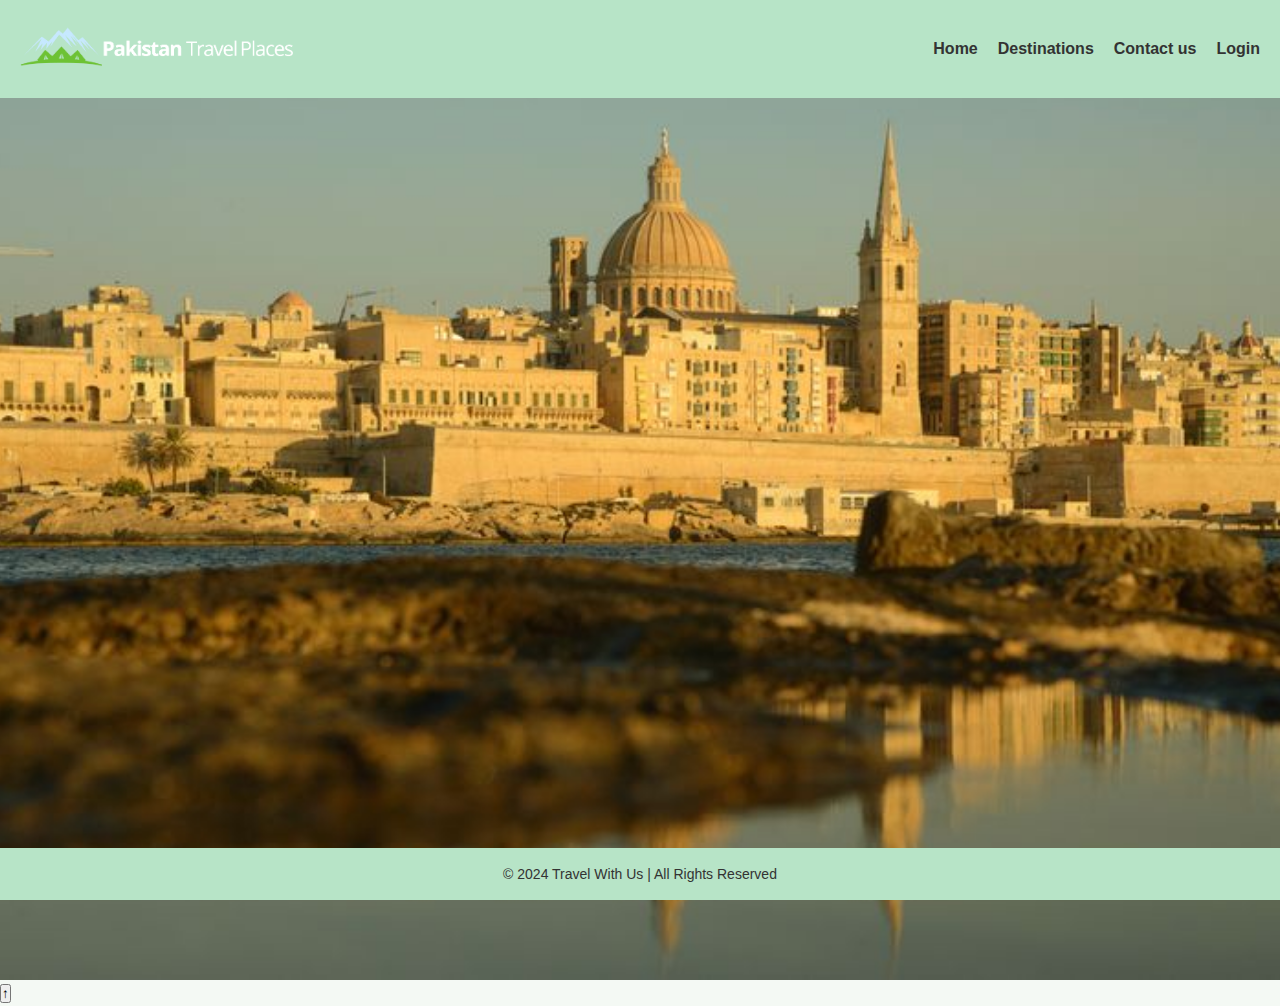
<file: index.html>
<!DOCTYPE html>
<html lang="en">

<head>
    <meta charset="UTF-8">
    <meta name="viewport" content="width=device-width, initial-scale=1.0">
    <title>Book Your Travel</title>
    <link rel="stylesheet" href="./style.css">
</head>

<body>

    <header>
        <div class="logo">
            <img src="./images/logo.png.png" alt="Travel With Us Logo">
        </div>
        <nav>
            <ul>
                <li><a href="./index.html">Home</a></li>
                <li><a href="./destinations.html">Destinations</a></li>
                <li><a href="./contact.html">Contact us</a></li>
                <li><a href="./login.html">Login</a></li>
            </ul>
        </nav>
    </header>

    <main>
        <section class="hero" id="hero">
            <div class="hero-content">
                <h2>Explore the World with Us — Your Journey Begins Here.</h2>
                <p>At <strong>Travel With Us</strong>, we believe that travel is not just about reaching a destination — it's about creating unforgettable experiences along the way. Whether you're exploring breathtaking landscapes, immersing yourself in vibrant cultures, or relaxing in luxurious resorts, we ensure every moment of your trip is special. With personalized itineraries, expert guides, and exclusive deals, we offer more than just travel — we offer adventure, comfort, and the promise of discovering new horizons. Travel with us, and let your dream vacation become a reality!</p>
            </div>
        </section>
    </main>

    <footer>
        <p>&copy; 2024 Travel With Us | All Rights Reserved</p>
    </footer>
    
<script src="script.js"></script>
    
</body>

</html>
</file>
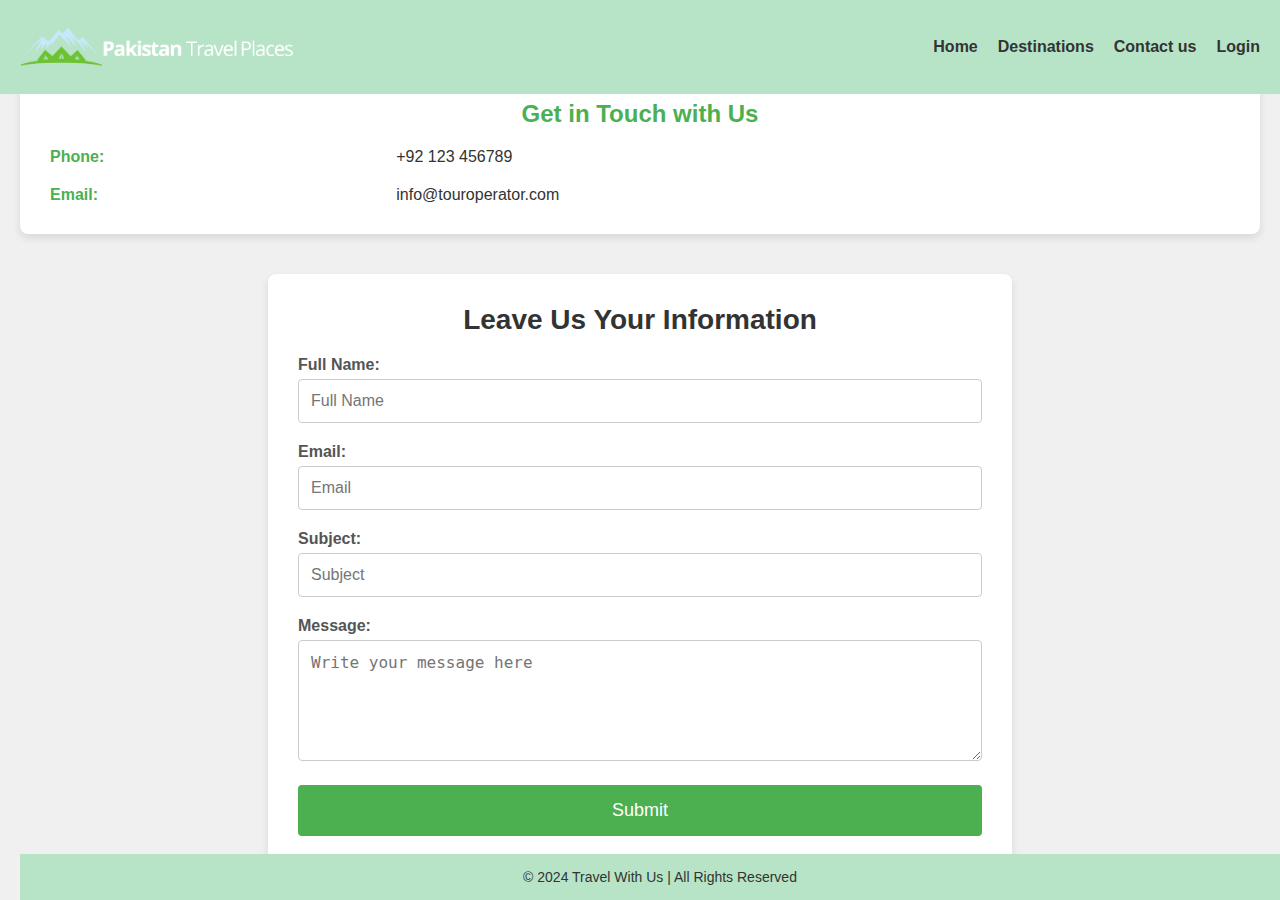
<file: contact.html>
<!DOCTYPE html>
<html lang="en">
<head>
    <meta charset="UTF-8">
    <meta name="viewport" content="width=device-width, initial-scale=1.0">
    <title>Contact Your Tour Operator</title>
    <link rel="stylesheet" href="./style3.css">
</head>
<body>
    <header>
        <div class="logo">
            <img src="./images/logo.png.png" alt="Travel With Us Logo">
        </div>
        <nav>
            <ul>
                <li><a href="./index.html">Home</a></li>
                <li><a href="./destinations.html">Destinations</a></li>
                <li><a href="./contact.html">Contact us</a></li>
                <li><a href="./login.html">Login</a></li>
            </ul>
        </nav>
    </header>
    
    <div class="contact-info">
        <div class="info-container">
            <h2>Get in Touch with Us</h2>
            <table>
                <tr>
                    <td><strong>Phone:</strong></td>
                    <td>+92 123 456789</td>
                </tr>
                <tr>
                    <td><strong>Email:</strong></td>
                    <td>info@touroperator.com</td>
                </tr>
            </table>
        </div>
    </div>

    <div class="contact-form">
        <h1>Leave Us Your Information</h1>
        <form action="/submit" method="POST">
            <div class="form-group">
                <label for="fullname">Full Name:</label>
                <input type="text" id="fullname" name="fullname" placeholder="Full Name" required> 
            </div>

            <div class="form-group">
                <label for="email">Email:</label>
                <input type="email" id="email" name="email" placeholder="Email" required> 
            </div>

            <div class="form-group">
                <label for="subject">Subject:</label>
                <input type="text" id="subject" name="subject" placeholder="Subject" required> 
            </div>

            <div class="form-group">
                <label for="message">Message:</label>
                <textarea id="message" name="message" rows="5" placeholder="Write your message here" required></textarea> 
            </div>

            <button type="submit">Submit</button>
        </form>
    </div>
    <footer>
        <p>&copy; 2024 Travel With Us | All Rights Reserved</p>
    </footer>
    <script src="script3.js"></script>
    
</body>
</html>
</file>
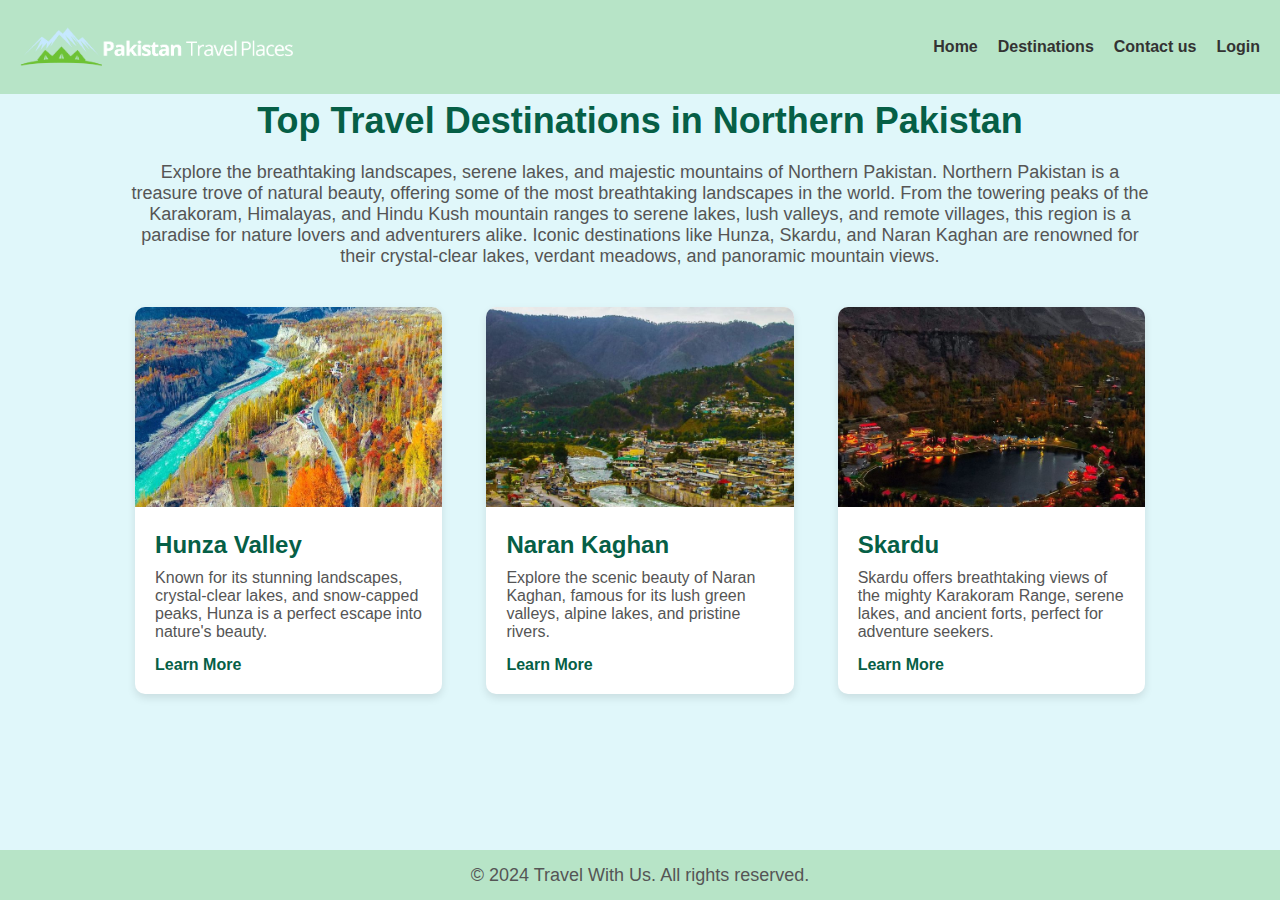
<file: destinations.html>
<!DOCTYPE html>
<html lang="en">

<head>
    <meta charset="UTF-8">
    <meta name="viewport" content="width=device-width, initial-scale=1.0">
    <title>Explore Northern Pakistan</title>
    <link rel="stylesheet" href="style4.css">
</head>

<body>
    <header>
        <div class="logo">
            <img src="./images/logo.png.png" alt="Travel With Us Logo">
        </div>
        <nav>
            <ul>
                <li><a href="./index.html">Home</a></li>
                <li><a href="./destinations.html">Destinations</a></li>
                <li><a href="./contact.html">Contact us</a></li>
                <li><a href="./login.html">Login</a></li>
            </ul>
        </nav>
    </header>

    <div class="main-container">
        <h1>Top Travel Destinations in Northern Pakistan</h1>
        <p>Explore the breathtaking landscapes, serene lakes, and majestic mountains of Northern Pakistan. Northern Pakistan is a treasure trove of natural beauty, offering some of the most breathtaking landscapes in the world. From the towering peaks of the Karakoram, Himalayas, and Hindu Kush mountain ranges to serene lakes, lush valleys, and remote villages, this region is a paradise for nature lovers and adventurers alike. Iconic destinations like Hunza, Skardu, and Naran Kaghan are renowned for their crystal-clear lakes, verdant meadows, and panoramic mountain views. </p>

        <div class="destinations">
            <div class="destination-card">
                <img src="./images/hunza.png.png" alt="Hunza Valley">
                <div class="destination-info">
                    <h2>Hunza Valley</h2>
                    <p>Known for its stunning landscapes, crystal-clear lakes, and snow-capped peaks, Hunza is a perfect escape into nature's beauty.</p>
                    <a href="https://en.wikipedia.org/wiki/Hunza_Valley">Learn More</a>
                </div>
            </div>

            <div class="destination-card">
                <img src="./images/naran.png.png" alt="Naran Kaghan">
                <div class="destination-info">
                    <h2>Naran Kaghan</h2>
                    <p>Explore the scenic beauty of Naran Kaghan, famous for its lush green valleys, alpine lakes, and pristine rivers.</p>
                    <a href="https://en.wikipedia.org/wiki/Naran_(town)">Learn More</a>
                </div>
            </div>

            <div class="destination-card">
                <img src="./images/skardu.png.png" alt="Skardu">
                <div class="destination-info">
                    <h2>Skardu</h2>
                    <p>Skardu offers breathtaking views of the mighty Karakoram Range, serene lakes, and ancient forts, perfect for adventure seekers.</p>
                    <a href="https://en.wikipedia.org/wiki/Skardu">Learn More</a>
                </div>
            </div>
        </div>
    </div>

    <footer>
        <p>&copy; 2024 Travel With Us. All rights reserved.</p>
    </footer>
    <script src="script4.js"></script>

</body>

</html>
</file>
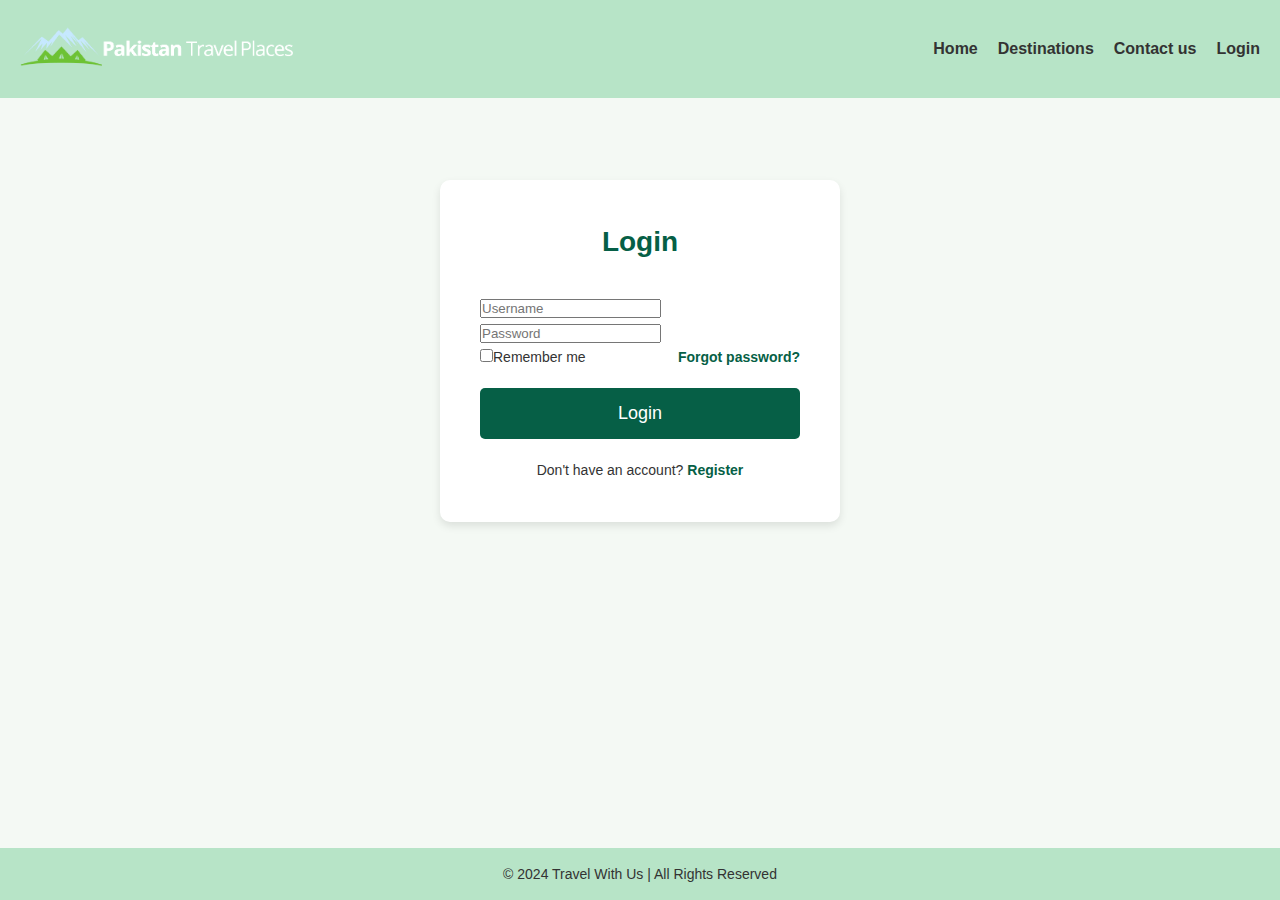
<file: login.html>
<!DOCTYPE html>
<html lang="en">

<head>
    <meta charset="UTF-8">
    <meta name="viewport" content="width=device-width, initial-scale=1.0">
    <title>Login page</title>
    <link rel="stylesheet" href="./style2.css">
</head>

<body>
    <header>
        <div class="logo">
            <img src="./images/logo.png.png" alt="Travel With Us Logo">
        </div>
        <nav>
            <ul>
                <li><a href="./index.html">Home</a></li>
                <li><a href="./destinations.html">Destinations</a></li>
                <li><a href="./contact.html">Contact us</a></li>
                <li><a href="./login.html">Login</a></li>
            </ul>
        </nav>
    </header>

    <div class="wrapper">
        <form action="">
            <h1>Login</h1>
            <div class="input-box"></div>
            <input type="text" placeholder="Username" required>
            <div class="input-box"></div>
            <input type="password" placeholder="Password" required>
            <div class="remember-forgot">
                <label><input type="checkbox">Remember me</label>
                <a href="">Forgot password?</a>
            </div>
            <button type="submit" class="button">Login</button>
            <div class="register-link">
                <p>Don't have an account? <a href="#">Register</a></p>
            </div>

        </form>


    </div>
    <footer>
        <p>&copy; 2024 Travel With Us | All Rights Reserved</p>
    </footer>
    <script src="script2.js"></script>
</body>

</html>
</file>
<file: style.css>
* {
    margin: 0;
    padding: 0;
    box-sizing: border-box;
}

body {
    font-family: 'Arial', sans-serif;
    background-color: #f4f9f4;
    color: #333;
    line-height: 1.6;
    padding-top: 80px; 
}

header {
    display: flex;
    justify-content: space-between;
    align-items: center;
    background-color: #b7e4c7;
    padding: 20px;
    position: fixed; 
    top: 0; 
    left: 0;
    width: 100%; 
    z-index: 1000; 
}

header .logo img {
    max-height: 50px;
}

header nav ul {
    list-style-type: none;
    display: flex;
    gap: 20px;
}

header nav ul li {
    font-size: 16px;
}

header nav ul li a {
    text-decoration: none;
    color: #333;
    font-weight: bold;
    transition: color 0.3s ease-in-out;
}

header nav ul li a:hover {
    color: #065f46; 
}

main {
    position: relative;
    text-align: center;
    padding: 100px 20px 50px;
    background-image: url('./images/img.png.png');
    background-size: cover;
    background-position: center;
    color: white;
    height: 100vh;
    display: flex;
    flex-direction: column;
    justify-content: center;
    align-items: center;
    text-shadow: 2px 2px 4px rgba(0, 0, 0, 0.5);
}

main h2 {
    font-size: 2.5rem;
    font-weight: bold;
    margin-top: 20px;
    opacity: 0;
    animation: fadeIn 2s forwards;
}

main p {
    font-size: 1.25rem;
    font-weight: normal;
    max-width: 800px;
    margin-top: 20px;
    line-height: 1.8;
    opacity: 0;
    animation: fadeInText 2s 1s forwards;
}

footer {
    text-align: center;
    background-color: #b7e4c7;
    padding: 15px;
    font-size: 14px;
    position: fixed;
    width: 100%;
    bottom: 0;
    color: #333;
}

@keyframes fadeIn {
    from {
        opacity: 0;
    }
    to {
        opacity: 1;
    }
}

@keyframes fadeInText {
    from {
        opacity: 0;
    }
    to {
        opacity: 1;
    }
}

@media (max-width: 768px) {
    header nav ul {
        flex-direction: column;
        align-items: center;
    }

    header nav ul li {
        margin-bottom: 10px;
    }

    main h2 {
        font-size: 2rem;
    }

    main p {
        font-size: 1rem;
    }
}
</file>
<file: style3.css>
* {
    margin: 0;
    padding: 0;
    box-sizing: border-box;
}

body {
    font-family: Arial, sans-serif;
    background-color: #f0f0f0;
    margin: 0;
    padding: 80px 20px 20px; 
    color: #333;
}

header {
    display: flex;
    justify-content: space-between;
    align-items: center;
    background-color: #b7e4c7;
    padding: 20px;
    position: fixed; 
    top: 0; 
    left: 0;
    width: 100%; 
    z-index: 1000; 
}

header .logo img {
    max-height: 50px;
}

header nav ul {
    list-style-type: none;
    display: flex;
    gap: 20px;
}

header nav ul li {
    font-size: 16px;
}

header nav ul li a {
    text-decoration: none;
    color: #333;
    font-weight: bold;
    transition: color 0.3s ease-in-out;
}

header nav ul li a:hover {
    color: #065f46;
}

footer {
    text-align: center;
    background-color: #b7e4c7;
    padding: 15px;
    font-size: 14px;
    position: fixed;
    width: 100%;
    bottom: 0;
    color: #333;
}

.contact-info {
    background-color: #ffffff;
    border-radius: 8px;
    box-shadow: 0 4px 8px rgba(0, 0, 0, 0.1);
    padding: 20px;
    margin-bottom: 40px;
}

.contact-info .info-container {
    text-align: center;
}

.contact-info h2 {
    color: #4CAF50;
    font-size: 24px;
    margin-bottom: 10px;
}

.contact-info p {
    font-size: 16px;
    margin-bottom: 20px;
}

.contact-info table {
    width: 100%;
    margin: 0 auto;
    border-spacing: 0;
}

.contact-info td {
    padding: 10px;
    text-align: left;
}

.contact-info td strong {
    color: #4CAF50;
}

.contact-form {
    background-color: #fff;
    border-radius: 8px;
    padding: 30px;
    box-shadow: 0 4px 8px rgba(0, 0, 0, 0.1);
    width: 60%;
    margin: 0 auto;
}

.contact-form h1 {
    text-align: center;
    color: #333;
    font-size: 28px;
    margin-bottom: 20px;
}

.contact-form .form-group {
    margin-bottom: 20px;
}

.contact-form label {
    font-size: 16px;
    font-weight: bold;
    display: block;
    margin-bottom: 5px;
    color: #555;
}

.contact-form input,
.contact-form textarea {
    width: 100%;
    padding: 12px;
    border: 1px solid #ccc;
    border-radius: 4px;
    font-size: 16px;
    box-sizing: border-box;
}

.contact-form textarea {
    resize: vertical;
}

.contact-form button {
    width: 100%;
    padding: 15px;
    background-color: #4CAF50;
    color: white;
    border: none;
    border-radius: 4px;
    font-size: 18px;
    cursor: pointer;
    transition: background-color 0.3s;
}

.contact-form button:hover {
    background-color: #45a049;
}

@media (max-width: 768px) {
    .contact-info,
    .contact-form {
        width: 90%;
        margin: 0 auto;
    }

    .contact-form {
        padding: 20px;
    }

    .contact-form h1 {
        font-size: 24px;
    }
}
</file>
<file: style4.css>
* {
    margin: 0;
    padding: 0;
    box-sizing: border-box;
}

body {
    font-family: Arial, sans-serif;
    background-color: #e0f7fa;
    color: #333;
    overflow-x: hidden; 
    height: 100%;
    display: flex;
    flex-direction: column;
    padding-top: 80px; 
}

header {
    display: flex;
    justify-content: space-between;
    align-items: center;
    background-color: #b7e4c7;
    padding: 20px;
    position: fixed; 
    top: 0;
    left: 0;
    width: 100%;
    z-index: 1000; 
}

header .logo img {
    max-height: 50px;
}

header nav ul {
    list-style-type: none;
    display: flex;
    gap: 20px;
}

header nav ul li {
    font-size: 16px;
}

header nav ul li a {
    text-decoration: none;
    color: #333;
    font-weight: bold;
    transition: color 0.3s ease-in-out;
}

header nav ul li a:hover {
    color: #065f46;
}

.main-container {
    width: 80%;
    margin: 20px auto;
    text-align: center;
    overflow-y: auto;
    padding-bottom: 100px;
}

h1 {
    font-size: 36px;
    margin-bottom: 20px;
    color: #065f46;
}

p {
    font-size: 18px;
    margin-bottom: 40px;
    color: #555;
}

.destinations {
    display: flex;
    justify-content: space-around;
    gap: 30px;
    flex-wrap: wrap;
}

.destination-card {
    background-color: #ffffff;
    border-radius: 10px;
    overflow: hidden;
    box-shadow: 0 4px 8px rgba(0, 0, 0, 0.1);
    width: 30%;
    max-width: 400px;
    margin: 0 auto;
    transition: box-shadow 0.3s ease, border 0.3s ease;
}

.destination-card:hover {
    border: 2px solid #065f46;
    box-shadow: 0 6px 12px rgba(0, 0, 0, 0.2);
}

.destination-card img {
    width: 100%;
    height: 200px;
    object-fit: cover;
}

.destination-info {
    padding: 20px;
    text-align: left;
}

.destination-info h2 {
    font-size: 24px;
    margin-bottom: 10px;
    color: #065f46;
}

.destination-info p {
    font-size: 16px;
    margin-bottom: 15px;
    color: #555;
}

.destination-info a {
    text-decoration: none;
    color: #065f46;
    font-weight: bold;
    transition: color 0.3s ease;
}

.destination-info a:hover {
    color: #1d7042;
}

@media (max-width: 768px) {
    .destinations {
        flex-direction: column;
        align-items: center;
    }

    .destination-card {
        width: 80%;
        margin-bottom: 20px;
    }
}

footer {
    text-align: center;
    background-color: #b7e4c7;
    padding: 15px;
    font-size: 14px;
    position: fixed;
    width: 100%;
    bottom: 0;
    color: #333;
    height: 50px;
}
</file>
<file: style2.css>
* {
    margin: 0;
    padding: 0;
    box-sizing: border-box;
}

body {
    font-family: 'Arial', sans-serif;
    background-color: #f4f9f4; 
    color: #333;
    line-height: 1.6;
    padding-top: 80px; 
}

header {
    display: flex;
    justify-content: space-between;
    align-items: center;
    background-color: #b7e4c7;  
    padding: 20px;
    position: fixed; 
    top: 0; 
    left: 0;
    width: 100%; 
    z-index: 1000; 
}

header .logo img {
    max-height: 50px; 
}

header nav ul {
    list-style-type: none;
    display: flex;
    gap: 20px;
}

header nav ul li {
    font-size: 16px;
}

header nav ul li a {
    text-decoration: none;
    color: #333; 
    font-weight: bold;
    transition: color 0.3s ease-in-out;
}

header nav ul li a:hover {
    color: #065f46; 
}

.wrapper {
    width: 100%;
    max-width: 400px; 
    margin: 100px auto; 
    background-color: #ffffff;  
    padding: 40px;
    box-shadow: 0 4px 8px rgba(0, 0, 0, 0.1);
    border-radius: 10px;
}

h1 {
    font-size: 28px;
    text-align: center;
    margin-bottom: 30px;
    color: #065f46;  
}


.input-box input {
    width: 100%; 
    padding: 15px; 
    margin-bottom: 20px;
    border: 1px solid #ccc;
    border-radius: 5px;
    font-size: 16px;
    color: #333;
    background-color: #f7f7f7;
    transition: border-color 0.3s ease;
}

.input-box input:focus {
    border-color: #065f46;  
    outline: none;
}


.remember-forgot {
    display: flex;
    justify-content: space-between;
    align-items: center;
    margin-bottom: 20px;
}

.remember-forgot label {
    font-size: 14px;
}

.remember-forgot a {
    font-size: 14px;
    text-decoration: none;
    color: #065f46; 
    font-weight: bold;
    transition: color 0.3s ease-in-out;
}

.remember-forgot a:hover {
    color: #1d7042;  
}


button.button {
    width: 100%; 
    padding: 15px; 
    background-color: #065f46;  
    border: none;
    border-radius: 5px;
    color: white;
    font-size: 18px;
    cursor: pointer;
    transition: background-color 0.3s ease-in-out;
}

button.button:hover {
    background-color: #1d7042;  
}


.register-link {
    text-align: center;
    margin-top: 20px;
}

.register-link p {
    font-size: 14px;
}

.register-link a {
    text-decoration: none;
    color: #065f46;  
    font-weight: bold;
    transition: color 0.3s ease-in-out;
}

.register-link a:hover {
    color: #1d7042;  
}

footer {
    text-align: center;
    background-color: #b7e4c7;
    padding: 15px;
    font-size: 14px;
    position: fixed;
    width: 100%;
    bottom: 0;
    color: #333;
}


@media (max-width: 768px) {
    header nav ul {
        flex-direction: column;
        align-items: center;
    }

    header nav ul li {
        margin-bottom: 10px;
    }

    .wrapper {
        width: 90%; 
        padding: 20px; 
    }

    h1 {
        font-size: 24px;
    }

    button.button {
        font-size: 16px;
    }
}
</file>
